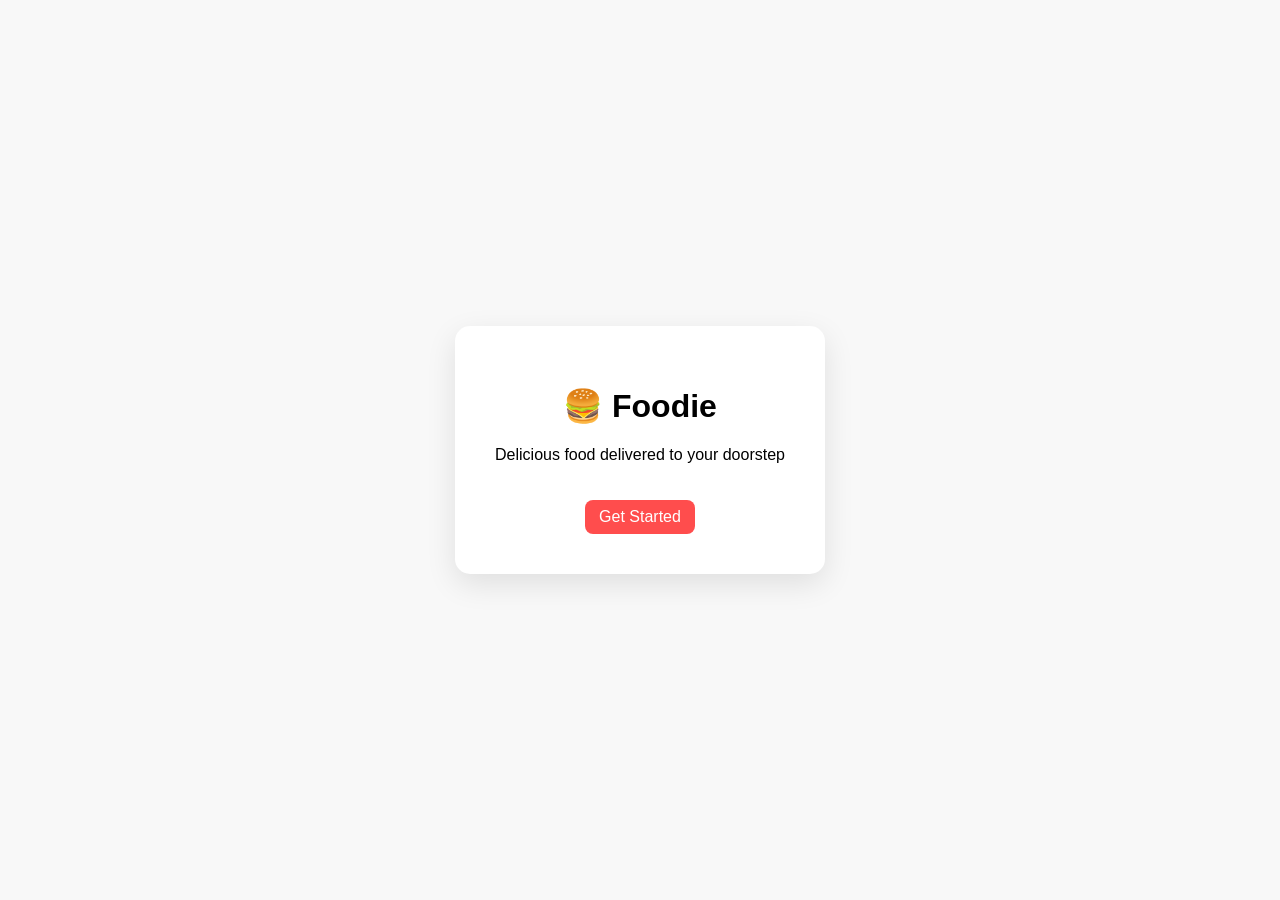
<file: index.html>
<!DOCTYPE html>
<html>
<head>
    <title>Foodie - Food Delivery App</title>
    <link rel="stylesheet" href="style.css">
</head>
<body class="center">

    <div class="card">
        <h1>🍔 Foodie</h1>
        <p>Delicious food delivered to your doorstep</p>
        <a href="restaurants.html" class="btn">Get Started</a>
    </div>

</body>
</html>
</file>
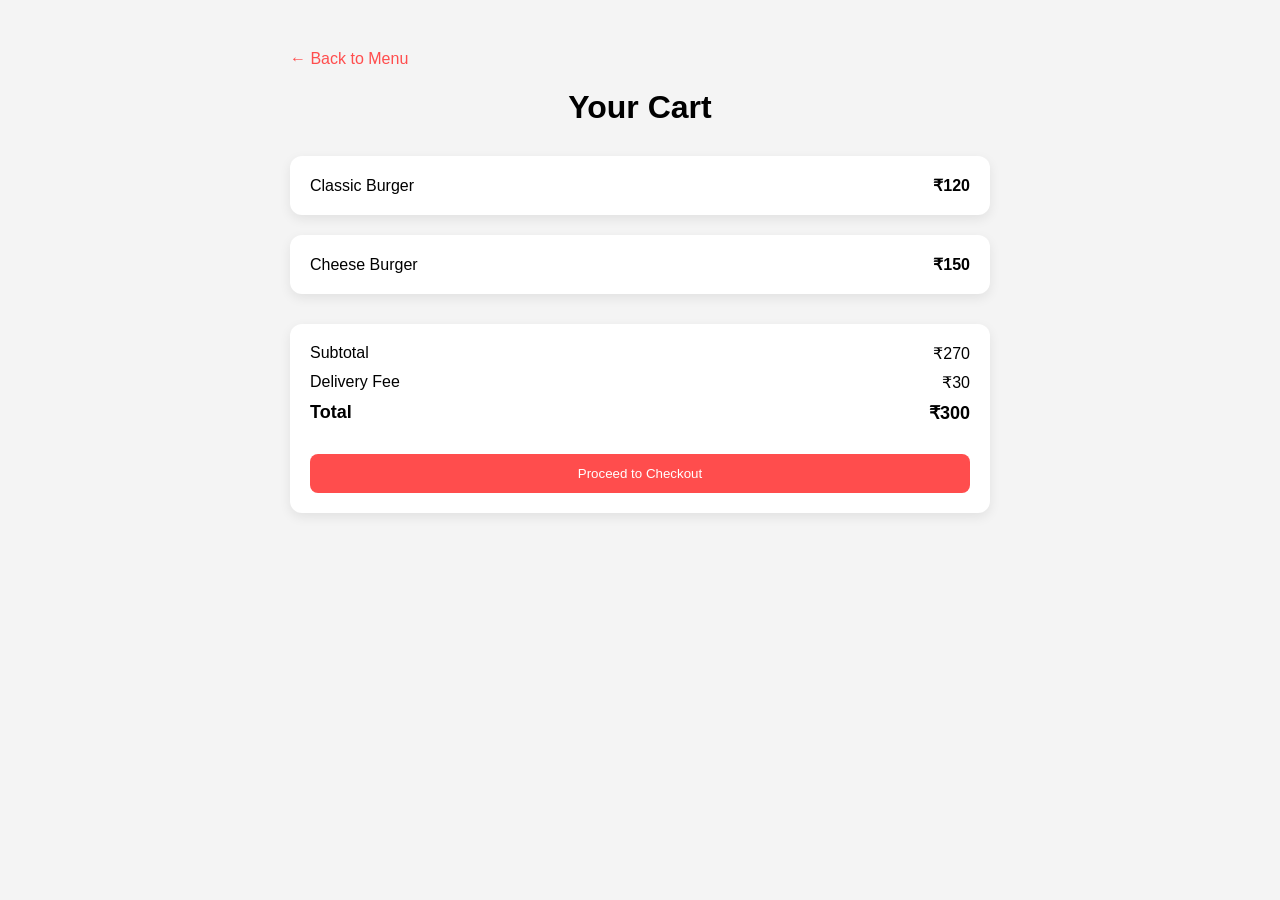
<file: cart.html>
<!DOCTYPE html>
<html>
<head>
    <title>Your Cart - Foodie</title>
    <style>
        body {
            margin: 0;
            font-family: Arial, sans-serif;
            background-color: #f4f4f4;
        }

        .container {
            max-width: 700px;
            margin: 50px auto;
        }

        h1 {
            text-align: center;
            margin-bottom: 30px;
        }

        .cart-card {
            background: white;
            padding: 20px;
            border-radius: 12px;
            box-shadow: 0 4px 12px rgba(0,0,0,0.08);
            margin-bottom: 20px;
            display: flex;
            justify-content: space-between;
            align-items: center;
        }

        .price {
            font-weight: bold;
        }

        .summary {
            background: white;
            padding: 20px;
            border-radius: 12px;
            box-shadow: 0 4px 12px rgba(0,0,0,0.08);
            margin-top: 30px;
        }

        .summary-row {
            display: flex;
            justify-content: space-between;
            margin-bottom: 10px;
        }

        .total {
            font-size: 18px;
            font-weight: bold;
        }

        .checkout-btn {
            width: 100%;
            margin-top: 20px;
            padding: 12px;
            background-color: #ff4d4d;
            color: white;
            border: none;
            border-radius: 8px;
            cursor: pointer;
        }

        .checkout-btn:hover {
            background-color: #e63e3e;
        }

        .back-link {
            display: block;
            margin-bottom: 20px;
            color: #ff4d4d;
            text-decoration: none;
        }

        .back-link:hover {
            text-decoration: underline;
        }
    </style>
</head>

<body>

<div class="container">

    <a href="menu.html" class="back-link">← Back to Menu</a>

    <h1>Your Cart</h1>

    <div class="cart-card">
        <span>Classic Burger</span>
        <span class="price">₹120</span>
    </div>

    <div class="cart-card">
        <span>Cheese Burger</span>
        <span class="price">₹150</span>
    </div>

    <div class="summary">
        <div class="summary-row">
            <span>Subtotal</span>
            <span>₹270</span>
        </div>
        <div class="summary-row">
            <span>Delivery Fee</span>
            <span>₹30</span>
        </div>
        <div class="summary-row total">
            <span>Total</span>
            <span>₹300</span>
        </div>

        <a href="checkout.html">
            <button class="checkout-btn">Proceed to Checkout</button>
        </a>
    </div>

</div>

</body>
</html>
</file>
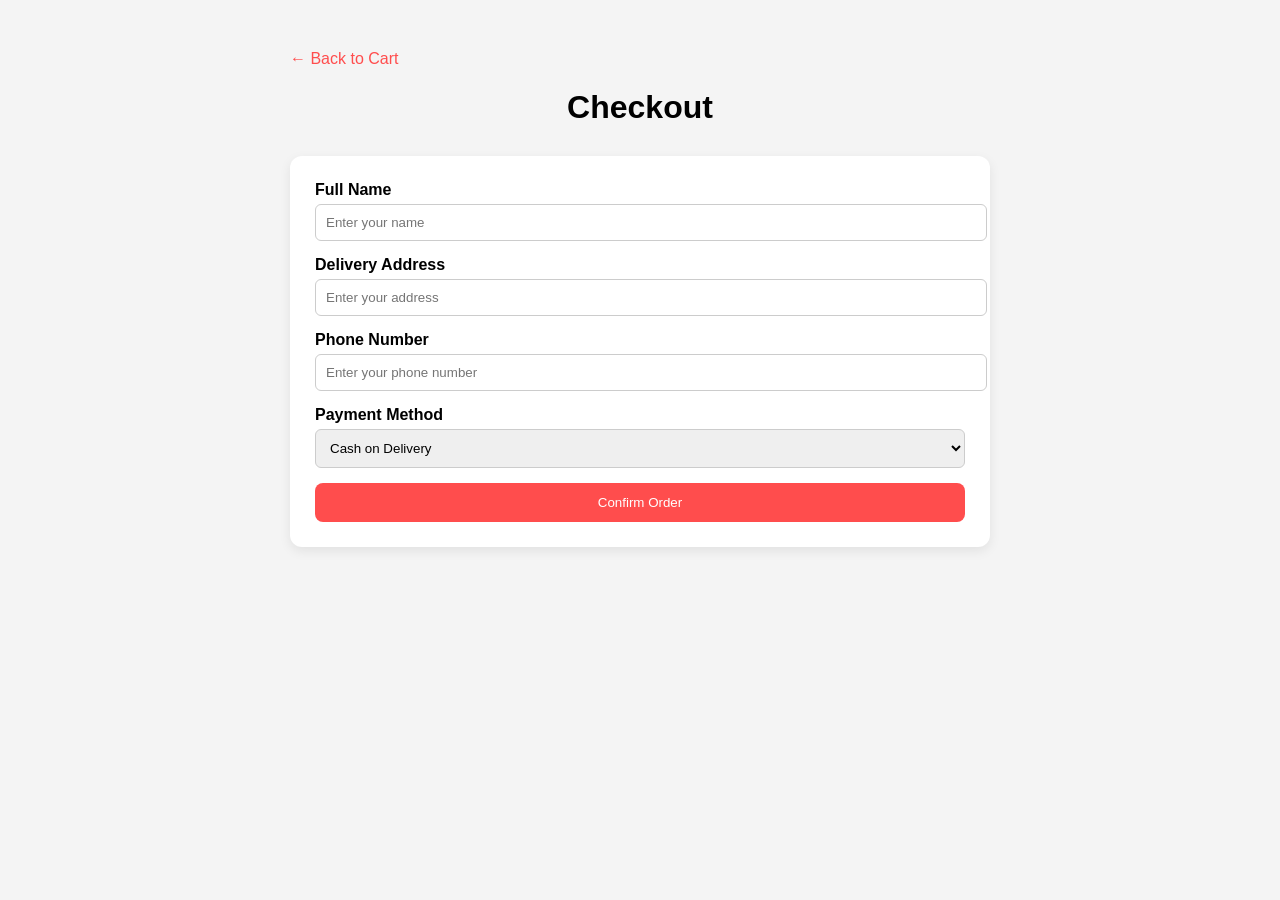
<file: checkout.html>
<!DOCTYPE html>
<html>
<head>
    <title>Checkout - Foodie</title>
    <style>
        body {
            margin: 0;
            font-family: Arial, sans-serif;
            background-color: #f4f4f4;
        }

        .container {
            max-width: 700px;
            margin: 50px auto;
        }

        h1 {
            text-align: center;
            margin-bottom: 30px;
        }

        .form-card {
            background: white;
            padding: 25px;
            border-radius: 12px;
            box-shadow: 0 4px 12px rgba(0,0,0,0.08);
            margin-bottom: 20px;
        }

        label {
            display: block;
            margin-bottom: 5px;
            font-weight: bold;
        }

        input, select {
            width: 100%;
            padding: 10px;
            margin-bottom: 15px;
            border-radius: 6px;
            border: 1px solid #ccc;
        }

        .confirm-btn {
            width: 100%;
            padding: 12px;
            background-color: #ff4d4d;
            color: white;
            border: none;
            border-radius: 8px;
            cursor: pointer;
        }

        .confirm-btn:hover {
            background-color: #e63e3e;
        }

        .back-link {
            display: block;
            margin-bottom: 20px;
            color: #ff4d4d;
            text-decoration: none;
        }

        .back-link:hover {
            text-decoration: underline;
        }
    </style>
</head>

<body>

<div class="container">

    <a href="cart.html" class="back-link">← Back to Cart</a>

    <h1>Checkout</h1>

    <div class="form-card">
        <label>Full Name</label>
        <input type="text" placeholder="Enter your name">

        <label>Delivery Address</label>
        <input type="text" placeholder="Enter your address">

        <label>Phone Number</label>
        <input type="text" placeholder="Enter your phone number">

        <label>Payment Method</label>
        <select>
            <option>Cash on Delivery</option>
            <option>Credit Card</option>
            <option>UPI</option>
        </select>

        <a href="success.html">
    <button class="confirm-btn">Confirm Order</button>
</a>
    </div>

</div>

</body>
</html>
</file>
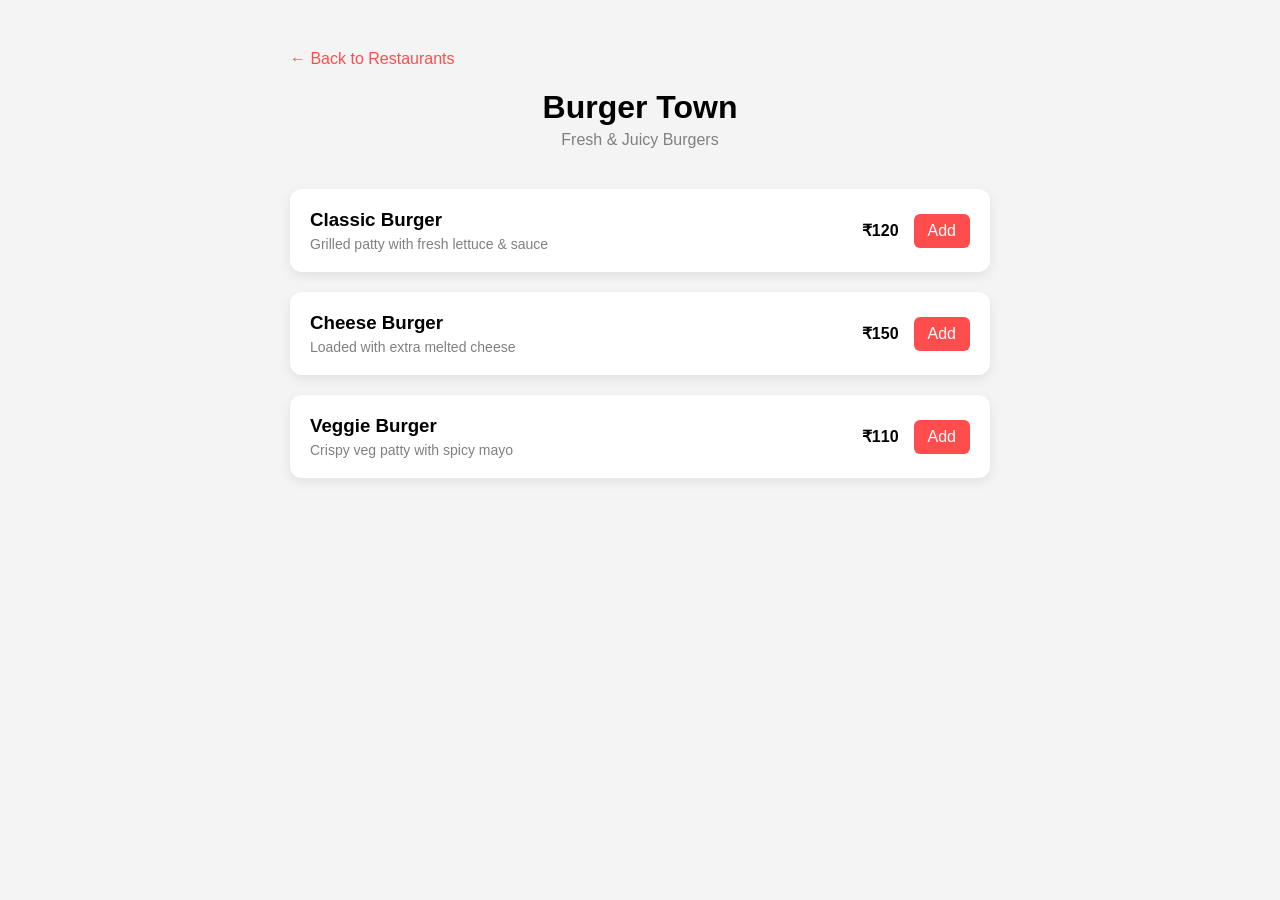
<file: menu.html>
<!DOCTYPE html>
<html>
<head>
    <title>Burger Town - Menu</title>
    <style>
        body {
            margin: 0;
            font-family: Arial, sans-serif;
            background-color: #f4f4f4;
        }

        .container {
            max-width: 700px;
            margin: 50px auto;
        }

        h1 {
            text-align: center;
            margin-bottom: 5px;
        }

        .subtitle {
            text-align: center;
            color: gray;
            margin-bottom: 40px;
        }

        .menu-card {
            background: white;
            padding: 20px;
            border-radius: 12px;
            box-shadow: 0 4px 12px rgba(0,0,0,0.08);
            margin-bottom: 20px;
            display: flex;
            justify-content: space-between;
            align-items: center;
        }

        .item-info h3 {
            margin: 0;
        }

        .item-info p {
            margin: 5px 0 0;
            color: gray;
            font-size: 14px;
        }

        .price-section {
            display: flex;
            align-items: center;
            gap: 15px;
        }

        .price {
            font-weight: bold;
            font-size: 16px;
        }

        .add-btn {
            background-color: #ff4d4d;
            border: none;
            padding: 8px 14px;
            color: white;
            border-radius: 6px;
            cursor: pointer;
            text-decoration: none;
        }

        .add-btn:hover {
            background-color: #e63e3e;
        }

        .back-link {
            display: block;
            margin-bottom: 20px;
            color: #ff4d4d;
            text-decoration: none;
        }

        .back-link:hover {
            text-decoration: underline;
        }
    </style>
</head>

<body>

<div class="container">

    <a href="restaurants.html" class="back-link">← Back to Restaurants</a>

    <h1>Burger Town</h1>
    <div class="subtitle">Fresh & Juicy Burgers</div>

    <div class="menu-card">
        <div class="item-info">
            <h3>Classic Burger</h3>
            <p>Grilled patty with fresh lettuce & sauce</p>
        </div>
        <div class="price-section">
            <span class="price">₹120</span>
            <a href="cart.html" class="add-btn">Add</a>
        </div>
    </div>

    <div class="menu-card">
        <div class="item-info">
            <h3>Cheese Burger</h3>
            <p>Loaded with extra melted cheese</p>
        </div>
        <div class="price-section">
            <span class="price">₹150</span>
            <a href="cart.html" class="add-btn">Add</a>
        </div>
    </div>

    <div class="menu-card">
        <div class="item-info">
            <h3>Veggie Burger</h3>
            <p>Crispy veg patty with spicy mayo</p>
        </div>
        <div class="price-section">
            <span class="price">₹110</span>
            <a href="cart.html" class="add-btn">Add</a>
        </div>
    </div>

</div>

</body>
</html>
</file>
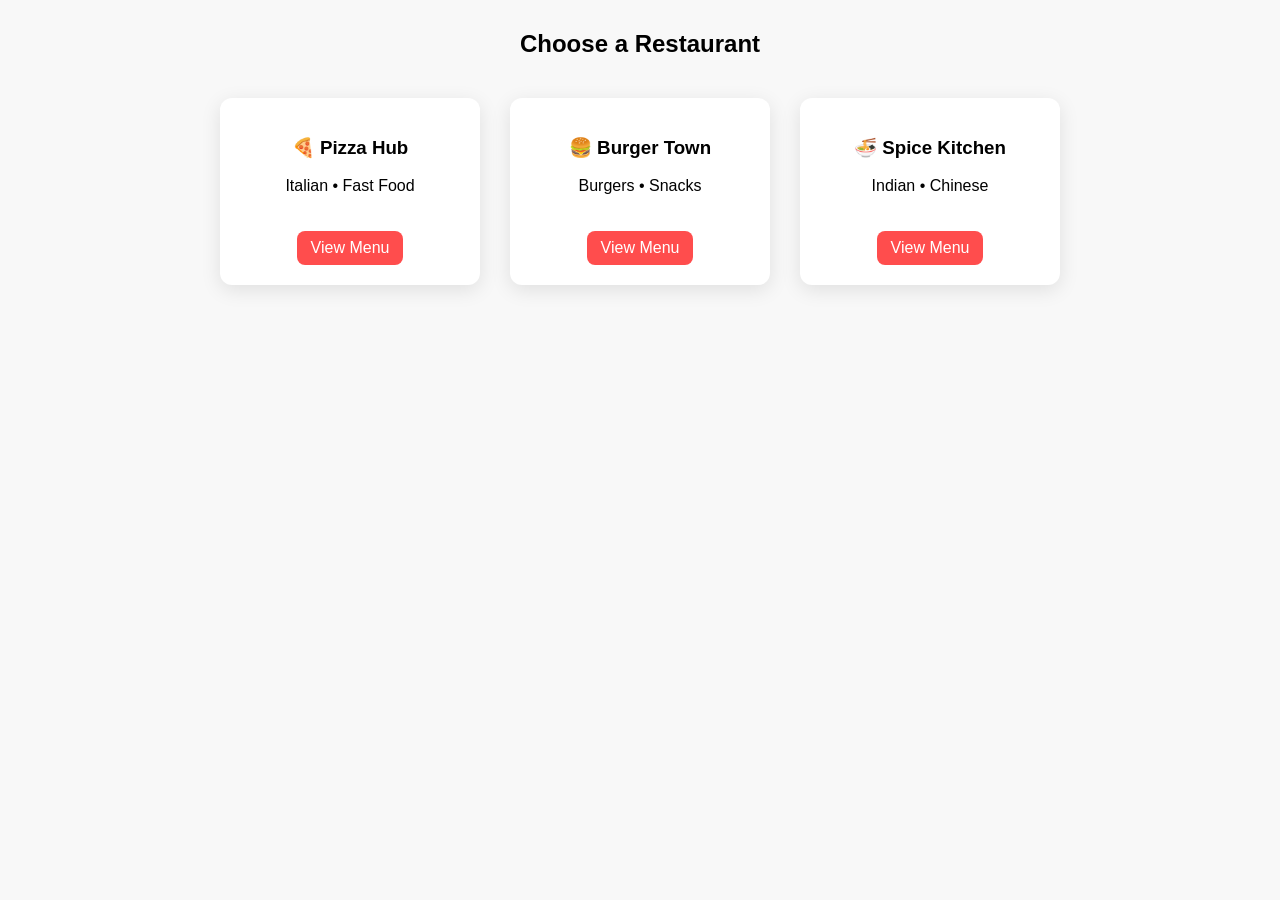
<file: restaurants.html>
<!DOCTYPE html>
<html>
<head>
    <title>Restaurants - Foodie</title>
    <link rel="stylesheet" href="style.css">
</head>
<body>

    <h2 style="text-align:center; margin-top:30px;">Choose a Restaurant</h2>

    <div class="restaurant-container">

        <div class="restaurant-card">
            <h3>🍕 Pizza Hub</h3>
            <p>Italian • Fast Food</p>
            <a href="menu.html" class="btn">View Menu</a>
        </div>

        <div class="restaurant-card">
            <h3>🍔 Burger Town</h3>
            <p>Burgers • Snacks</p>
            <a href="menu.html" class="btn">View Menu</a>
        </div>

        <div class="restaurant-card">
            <h3>🍜 Spice Kitchen</h3>
            <p>Indian • Chinese</p>
            <a href="menu.html" class="btn">View Menu</a>
        </div>

    </div>

</body>
</html>
</file>
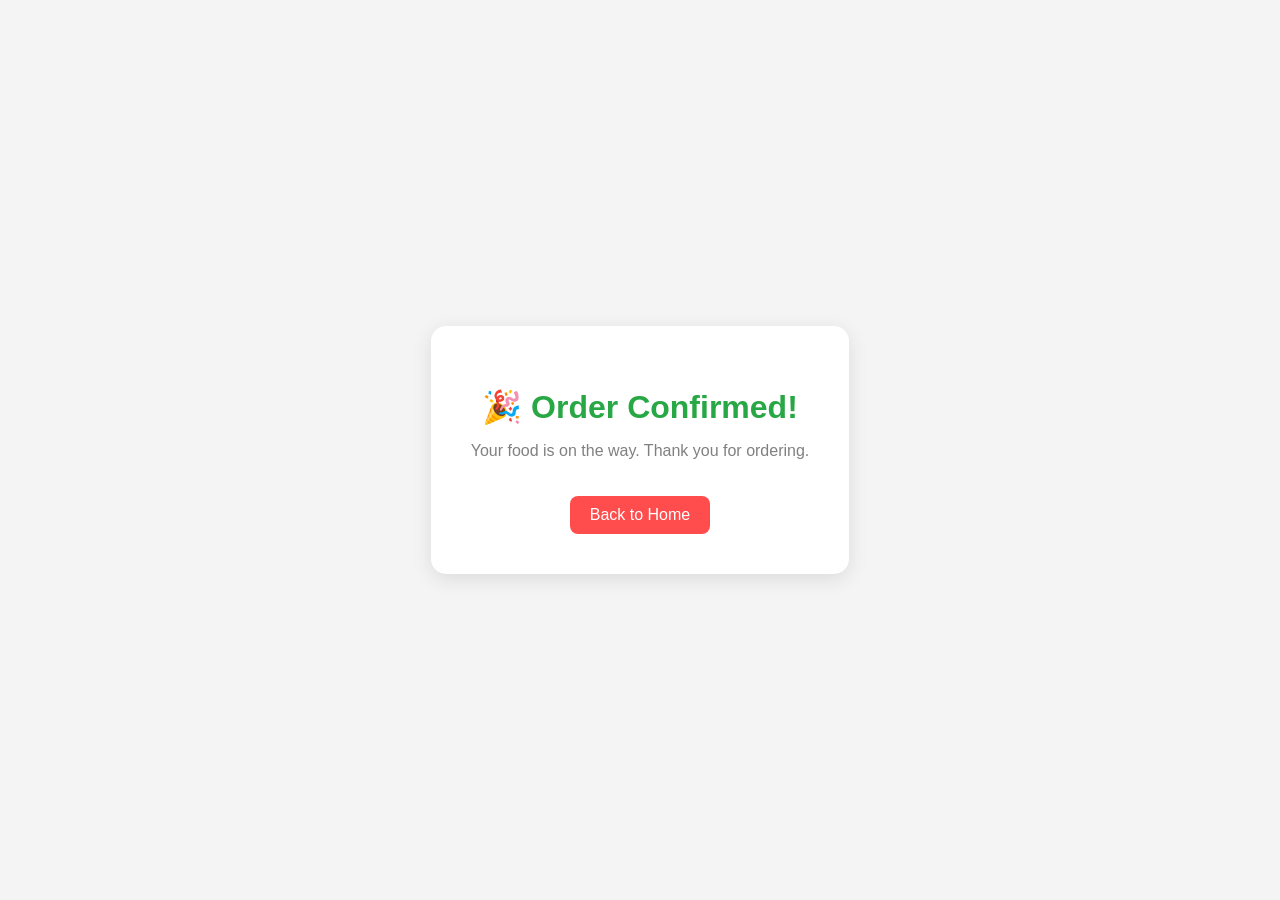
<file: success.html>
<!DOCTYPE html>
<html>
<head>
    <title>Order Confirmed - Foodie</title>
    <style>
        body {
            margin: 0;
            font-family: Arial, sans-serif;
            background-color: #f4f4f4;
            display: flex;
            justify-content: center;
            align-items: center;
            height: 100vh;
            text-align: center;
        }

        .success-card {
            background: white;
            padding: 40px;
            border-radius: 15px;
            box-shadow: 0 5px 20px rgba(0,0,0,0.1);
        }

        h1 {
            color: #28a745;
            margin-bottom: 15px;
        }

        p {
            color: gray;
        }

        .home-btn {
            display: inline-block;
            margin-top: 20px;
            padding: 10px 20px;
            background: #ff4d4d;
            color: white;
            text-decoration: none;
            border-radius: 8px;
        }

        .home-btn:hover {
            background: #e63e3e;
        }
    </style>
</head>

<body>

<div class="success-card">
    <h1>🎉 Order Confirmed!</h1>
    <p>Your food is on the way. Thank you for ordering.</p>
    <a href="index.html" class="home-btn">Back to Home</a>
</div>

</body>
</html>
</file>
<file: style.css>
body {
    font-family: Arial, sans-serif;
    margin: 0;
    background: #f8f8f8;
}

.center {
    display: flex;
    justify-content: center;
    align-items: center;
    height: 100vh;
}

.card {
    background: white;
    padding: 40px;
    border-radius: 15px;
    text-align: center;
    box-shadow: 0 10px 30px rgba(0,0,0,0.1);
}

.btn {
    display: inline-block;
    margin-top: 20px;
    padding: 12px 25px;
    background: #ff4d4d;
    color: white;
    text-decoration: none;
    border-radius: 8px;
}

.btn:hover {
    background: #e60000;
}
.restaurant-container {
    display: flex;
    justify-content: center;
    gap: 30px;
    margin-top: 40px;
}

.restaurant-card {
    background: white;
    padding: 20px;
    width: 220px;
    text-align: center;
    border-radius: 12px;
    box-shadow: 0 5px 20px rgba(0,0,0,0.1);
}
.menu-title {
    text-align: center;
    margin-top: 40px;
    font-size: 28px;
}

.menu-container {
    display: flex;
    justify-content: center;
    gap: 30px;
    margin: 40px;
    flex-wrap: wrap;
}

.menu-card {
    width: 260px;
    background: white;
    border-radius: 16px;
    overflow: hidden;
    box-shadow: 0 10px 25px rgba(0,0,0,0.08);
    transition: transform 0.3s ease;
}

.menu-card:hover {
    transform: translateY(-8px);
}

.menu-card img {
    width: 100%;
    height: 160px;
    object-fit: cover;
}

.menu-content {
    padding: 15px;
}

.menu-content p {
    font-size: 14px;
    color: #666;
}

.price-cart {
    display: flex;
    justify-content: space-between;
    align-items: center;
    margin-top: 15px;
}

.price-cart span {
    font-weight: bold;
    font-size: 16px;
}

.btn {
    background: #ff4d4d;
    border: none;
    padding: 8px 14px;
    color: white;
    border-radius: 8px;
    cursor: pointer;
}
</file>
